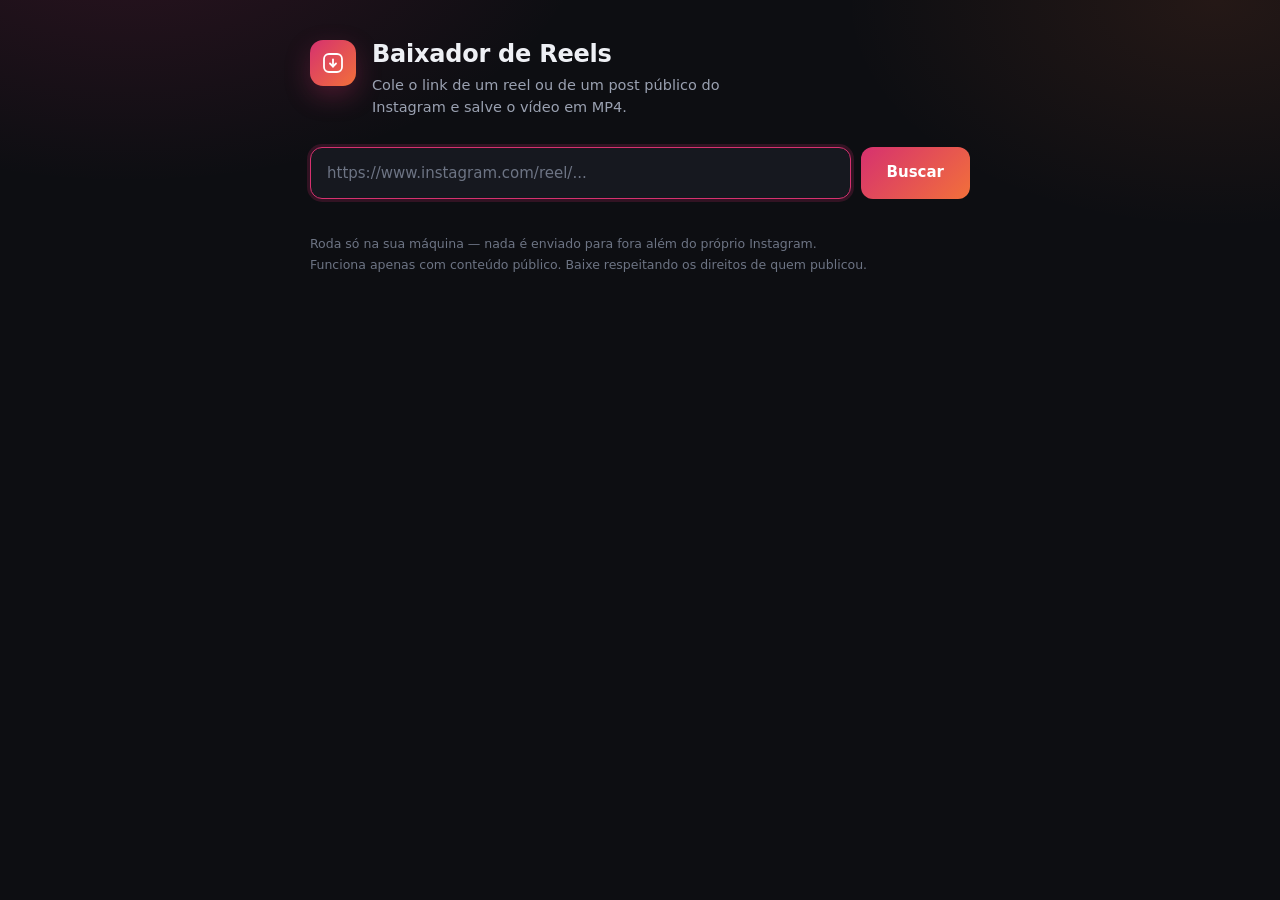
<file: instagram-downloader/publico/index.html>
<!doctype html>
<html lang="pt-BR">
<head>
<meta charset="utf-8">
<meta name="viewport" content="width=device-width, initial-scale=1">
<title>Baixador de Reels</title>
<link rel="icon" href="data:image/svg+xml,<svg xmlns='http://www.w3.org/2000/svg' viewBox='0 0 24 24'><text y='19' font-size='19'>%E2%AC%87%EF%B8%8F</text></svg>">
<link rel="stylesheet" href="estilo.css">
</head>
<body>

<main class="folha">

  <header class="topo">
    <div class="selo" aria-hidden="true">
      <svg viewBox="0 0 24 24" fill="none" stroke="currentColor" stroke-width="1.8" stroke-linecap="round" stroke-linejoin="round">
        <rect x="3" y="3" width="18" height="18" rx="5"/>
        <path d="M12 8.5v7"/><path d="m9 12.5 3 3 3-3"/>
      </svg>
    </div>
    <div>
      <h1>Baixador de Reels</h1>
      <p>Cole o link de um reel ou de um post público do Instagram e salve o vídeo em MP4.</p>
    </div>
  </header>

  <form class="busca" id="formulario" autocomplete="off">
    <label class="sr" for="link">Link do post</label>
    <input id="link" name="link" type="text" inputmode="url" spellcheck="false"
           placeholder="https://www.instagram.com/reel/..." required>
    <button type="submit" id="botaoBuscar">
      <span class="rotulo">Buscar</span>
      <span class="giro" aria-hidden="true"></span>
    </button>
  </form>

  <div id="aviso" class="aviso" role="status" hidden></div>

  <section id="resultado" class="resultado" hidden></section>

  <footer class="rodape">
    <p>Roda só na sua máquina — nada é enviado para fora além do próprio Instagram.</p>
    <p>Funciona apenas com conteúdo público. Baixe respeitando os direitos de quem publicou.</p>
  </footer>

</main>

<template id="moldeItem">
  <article class="cartao">
    <div class="capa">
      <img alt="" referrerpolicy="no-referrer">
      <span class="semcapa">sem prévia</span>
    </div>
    <div class="corpo">
      <div class="autor"></div>
      <p class="legenda"></p>
      <div class="etiquetas"></div>
      <div class="acoes">
        <button type="button" class="baixar">Baixar MP4</button>
        <a class="abrir" target="_blank" rel="noopener noreferrer">Abrir vídeo direto</a>
      </div>
      <div class="progresso" hidden><span></span></div>
      <div class="recado" hidden></div>
    </div>
  </article>
</template>

<script src="app.js"></script>
</body>
</html>
</file>
<file: instagram-downloader/publico/estilo.css>
:root{
  --fundo:#0d0e12;
  --carta:#16181f;
  --carta-2:#1d2029;
  --borda:#2a2e3a;
  --texto:#eef0f5;
  --apagado:#9aa1b1;
  --fraco:#6d7484;
  --realce:#d6316f;
  --realce-2:#f2703a;
  --ok:#2bcf8a;
  --ruim:#ff6069;
}

*{box-sizing:border-box;margin:0;padding:0}

/* Qualquer regra de autor com 'display' vence o [hidden] que vem do
   navegador. Sem esta linha, esconder algo pelo .hidden do JS nao
   funciona em elemento que tenha display proprio. */
[hidden]{display:none!important}

body{
  min-height:100vh;
  padding:40px 20px 60px;
  color:var(--texto);
  font:16px/1.55 system-ui,-apple-system,"Segoe UI",Roboto,sans-serif;
  -webkit-font-smoothing:antialiased;
  background:
    radial-gradient(720px 420px at 10% -10%, rgba(214,49,111,.16), transparent 65%),
    radial-gradient(620px 380px at 95% 0%, rgba(242,112,58,.10), transparent 60%),
    var(--fundo);
}

.sr{position:absolute;width:1px;height:1px;overflow:hidden;clip:rect(0 0 0 0);white-space:nowrap}

.folha{max-width:660px;margin:0 auto}

/* ---------------------------- cabecalho ---------------------------- */

.topo{display:flex;align-items:flex-start;gap:16px;margin-bottom:28px}

.selo{
  flex:none;width:46px;height:46px;border-radius:13px;
  display:grid;place-items:center;color:#fff;
  background:linear-gradient(135deg,var(--realce),var(--realce-2));
  box-shadow:0 10px 26px rgba(214,49,111,.28);
}
.selo svg{width:24px;height:24px}

.topo h1{font-size:24px;font-weight:700;letter-spacing:-.01em;line-height:1.2}
.topo p{margin-top:5px;color:var(--apagado);font-size:14.5px;max-width:46ch}

/* ------------------------------ busca ------------------------------ */

.busca{display:flex;gap:10px;margin-bottom:18px}

.busca input{
  flex:1;min-width:0;height:52px;padding:0 16px;
  color:var(--texto);font:inherit;font-size:15px;
  background:var(--carta);border:1px solid var(--borda);border-radius:12px;
  transition:border-color .16s ease,box-shadow .16s ease;
}
.busca input::placeholder{color:var(--fraco)}
.busca input:focus{
  outline:none;border-color:var(--realce);
  box-shadow:0 0 0 3px rgba(214,49,111,.18);
}

.busca button{
  flex:none;position:relative;height:52px;padding:0 26px;
  color:#fff;font:inherit;font-weight:600;font-size:15px;cursor:pointer;
  background:linear-gradient(135deg,var(--realce),var(--realce-2));
  border:0;border-radius:12px;
  transition:filter .16s ease,transform .1s ease;
}
.busca button:hover:not(:disabled){filter:brightness(1.08)}
.busca button:active:not(:disabled){transform:translateY(1px)}
.busca button:disabled{cursor:progress;filter:saturate(.5) brightness(.8)}

.busca button .giro{display:none}
.busca button.ocupado .rotulo{visibility:hidden}
.busca button.ocupado .giro{
  display:block;position:absolute;inset:0;margin:auto;
  width:18px;height:18px;border-radius:50%;
  border:2px solid rgba(255,255,255,.35);border-top-color:#fff;
  animation:girar .7s linear infinite;
}
@keyframes girar{to{transform:rotate(360deg)}}

/* ------------------------------ aviso ------------------------------ */

.aviso{
  margin-bottom:18px;padding:14px 16px;border-radius:12px;font-size:14.5px;
  background:var(--carta);border:1px solid var(--borda);color:var(--apagado);
}
.aviso.erro{border-color:rgba(255,96,105,.45);background:rgba(255,96,105,.08);color:#ffb3b7}
.aviso strong{display:block;margin-bottom:4px;color:var(--texto);font-weight:600}
.aviso.erro strong{color:#ffd2d5}
.aviso details{margin-top:10px}
.aviso summary{cursor:pointer;color:var(--fraco);font-size:13px}
.aviso ul{margin:8px 0 0 18px;color:var(--fraco);font-size:12.5px;line-height:1.7}

/* ---------------------------- resultado ---------------------------- */

.resultado{display:flex;flex-direction:column;gap:14px}

.cartao{
  display:flex;gap:16px;padding:16px;
  background:var(--carta);border:1px solid var(--borda);border-radius:16px;
}

.capa{
  flex:none;position:relative;width:104px;aspect-ratio:9/16;overflow:hidden;
  background:var(--carta-2);border-radius:10px;
}
.capa img{width:100%;height:100%;object-fit:cover;display:block}
.capa img[hidden]+.semcapa{display:grid}
.semcapa{
  display:none;position:absolute;inset:0;place-items:center;
  color:var(--fraco);font-size:11px;text-align:center;padding:6px;
}

.corpo{flex:1;min-width:0;display:flex;flex-direction:column;gap:9px}

.autor{font-weight:600;font-size:15px}
.autor span{color:var(--fraco);font-weight:400;font-size:13px;margin-left:6px}

.legenda{
  color:var(--apagado);font-size:13.5px;line-height:1.5;
  display:-webkit-box;-webkit-line-clamp:3;-webkit-box-orient:vertical;
  line-clamp:3;overflow:hidden;white-space:pre-wrap;word-break:break-word;
}
.legenda:empty{display:none}

.etiquetas{display:flex;flex-wrap:wrap;gap:6px}
.etiquetas span{
  padding:3px 9px;border-radius:20px;font-size:11.5px;color:var(--apagado);
  background:var(--carta-2);border:1px solid var(--borda);
}

.acoes{display:flex;align-items:center;gap:14px;flex-wrap:wrap;margin-top:auto;padding-top:4px}

.baixar{
  height:40px;padding:0 20px;color:#fff;font:inherit;font-weight:600;font-size:14px;
  cursor:pointer;background:var(--realce);border:0;border-radius:10px;
  transition:filter .16s ease;
}
.baixar:hover:not(:disabled){filter:brightness(1.12)}
.baixar:disabled{cursor:progress;filter:saturate(.4) brightness(.75)}
.baixar.pronto{background:var(--ok)}

.abrir{color:var(--fraco);font-size:13px;text-decoration:none;border-bottom:1px solid transparent}
.abrir:hover{color:var(--apagado);border-bottom-color:var(--borda)}

.progresso{height:5px;border-radius:99px;background:var(--carta-2);overflow:hidden}
.progresso span{
  display:block;height:100%;width:0;border-radius:99px;
  background:linear-gradient(90deg,var(--realce),var(--realce-2));
  transition:width .18s ease;
}
.progresso.indefinida span{
  width:35%;animation:correr 1.1s ease-in-out infinite;
}
@keyframes correr{0%{margin-left:-35%}100%{margin-left:100%}}

.recado{font-size:12.5px;color:var(--apagado)}
.recado.erro{color:var(--ruim)}

/* ----------------------------- rodape ------------------------------ */

.rodape{margin-top:34px;color:var(--fraco);font-size:12.5px;line-height:1.7}

/* ----------------------------- celular ----------------------------- */

@media (max-width:560px){
  body{padding:26px 16px 44px}
  .busca{flex-wrap:wrap}
  .busca input{flex-basis:100%}
  .busca button{width:100%}
  .cartao{flex-direction:column}
  .capa{width:100%;aspect-ratio:16/9}
}

@media (prefers-reduced-motion:reduce){
  *{animation:none!important;transition:none!important}
}
</file>
